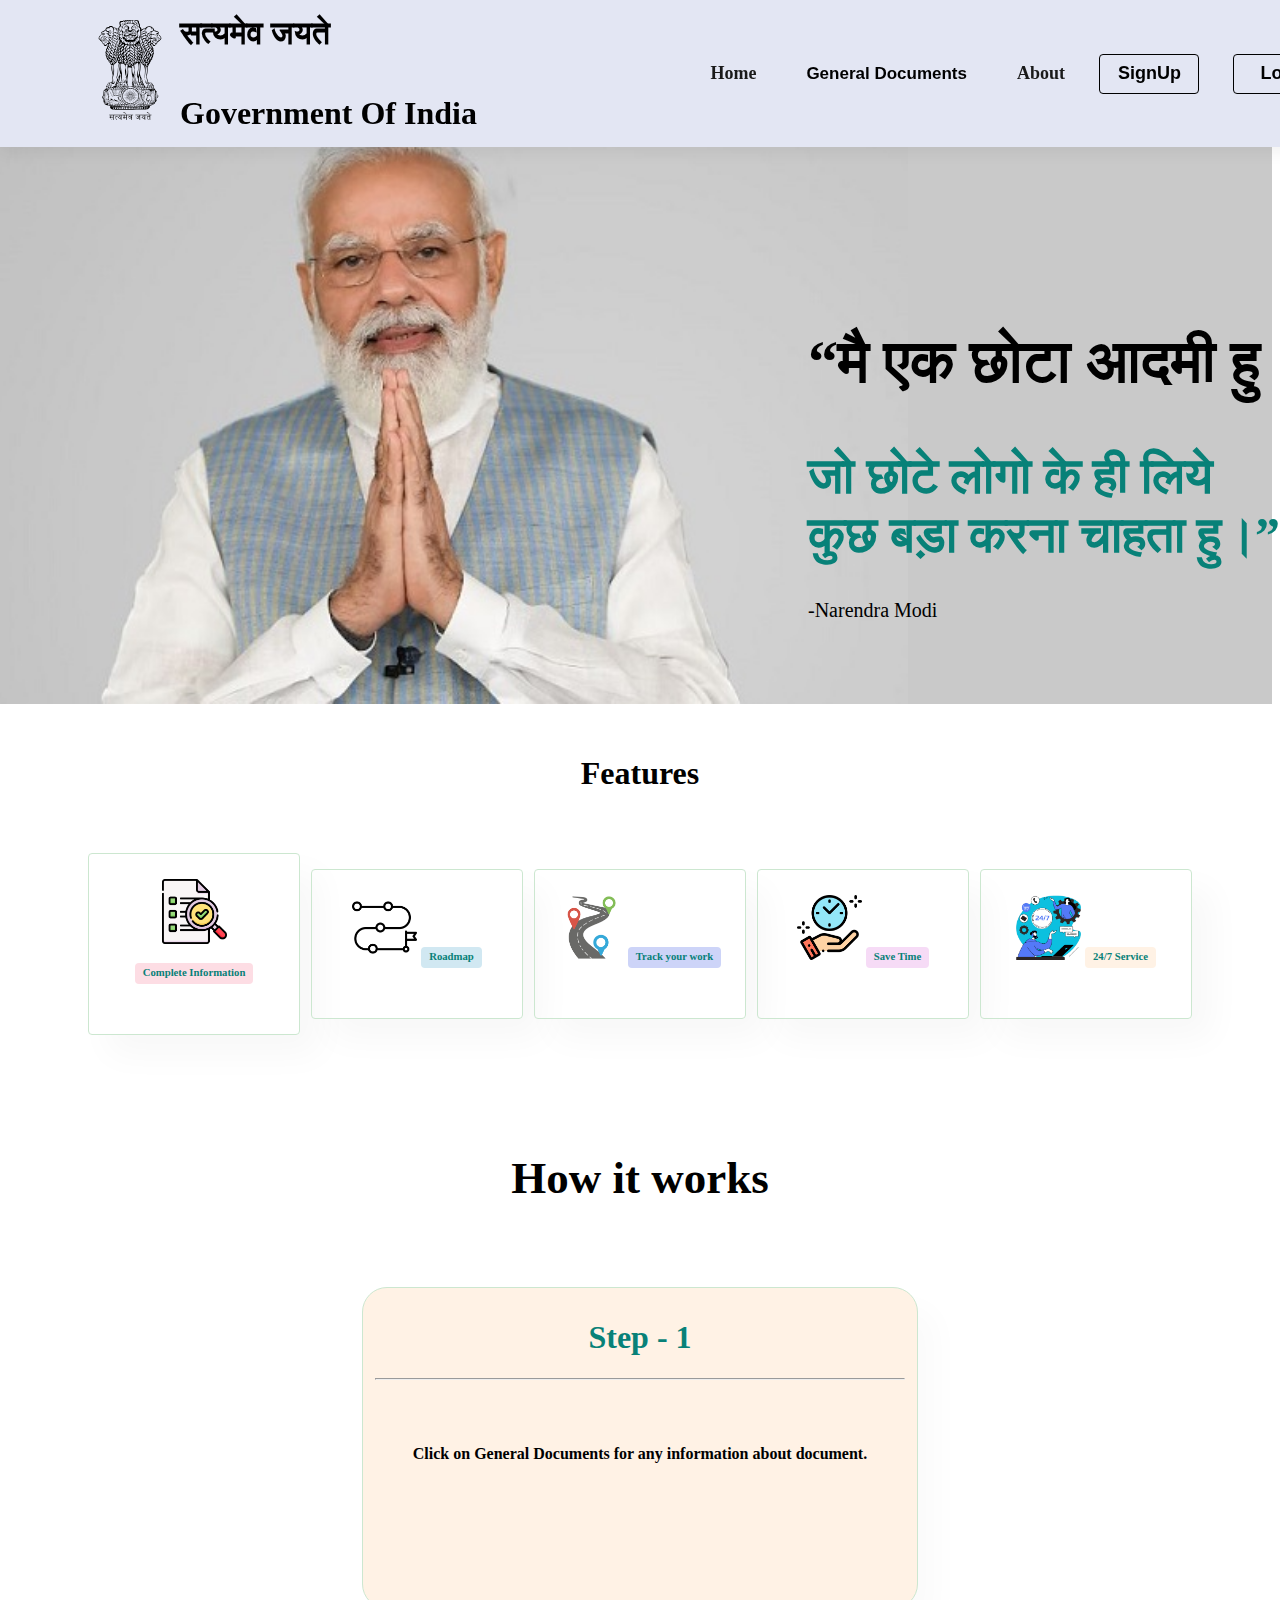
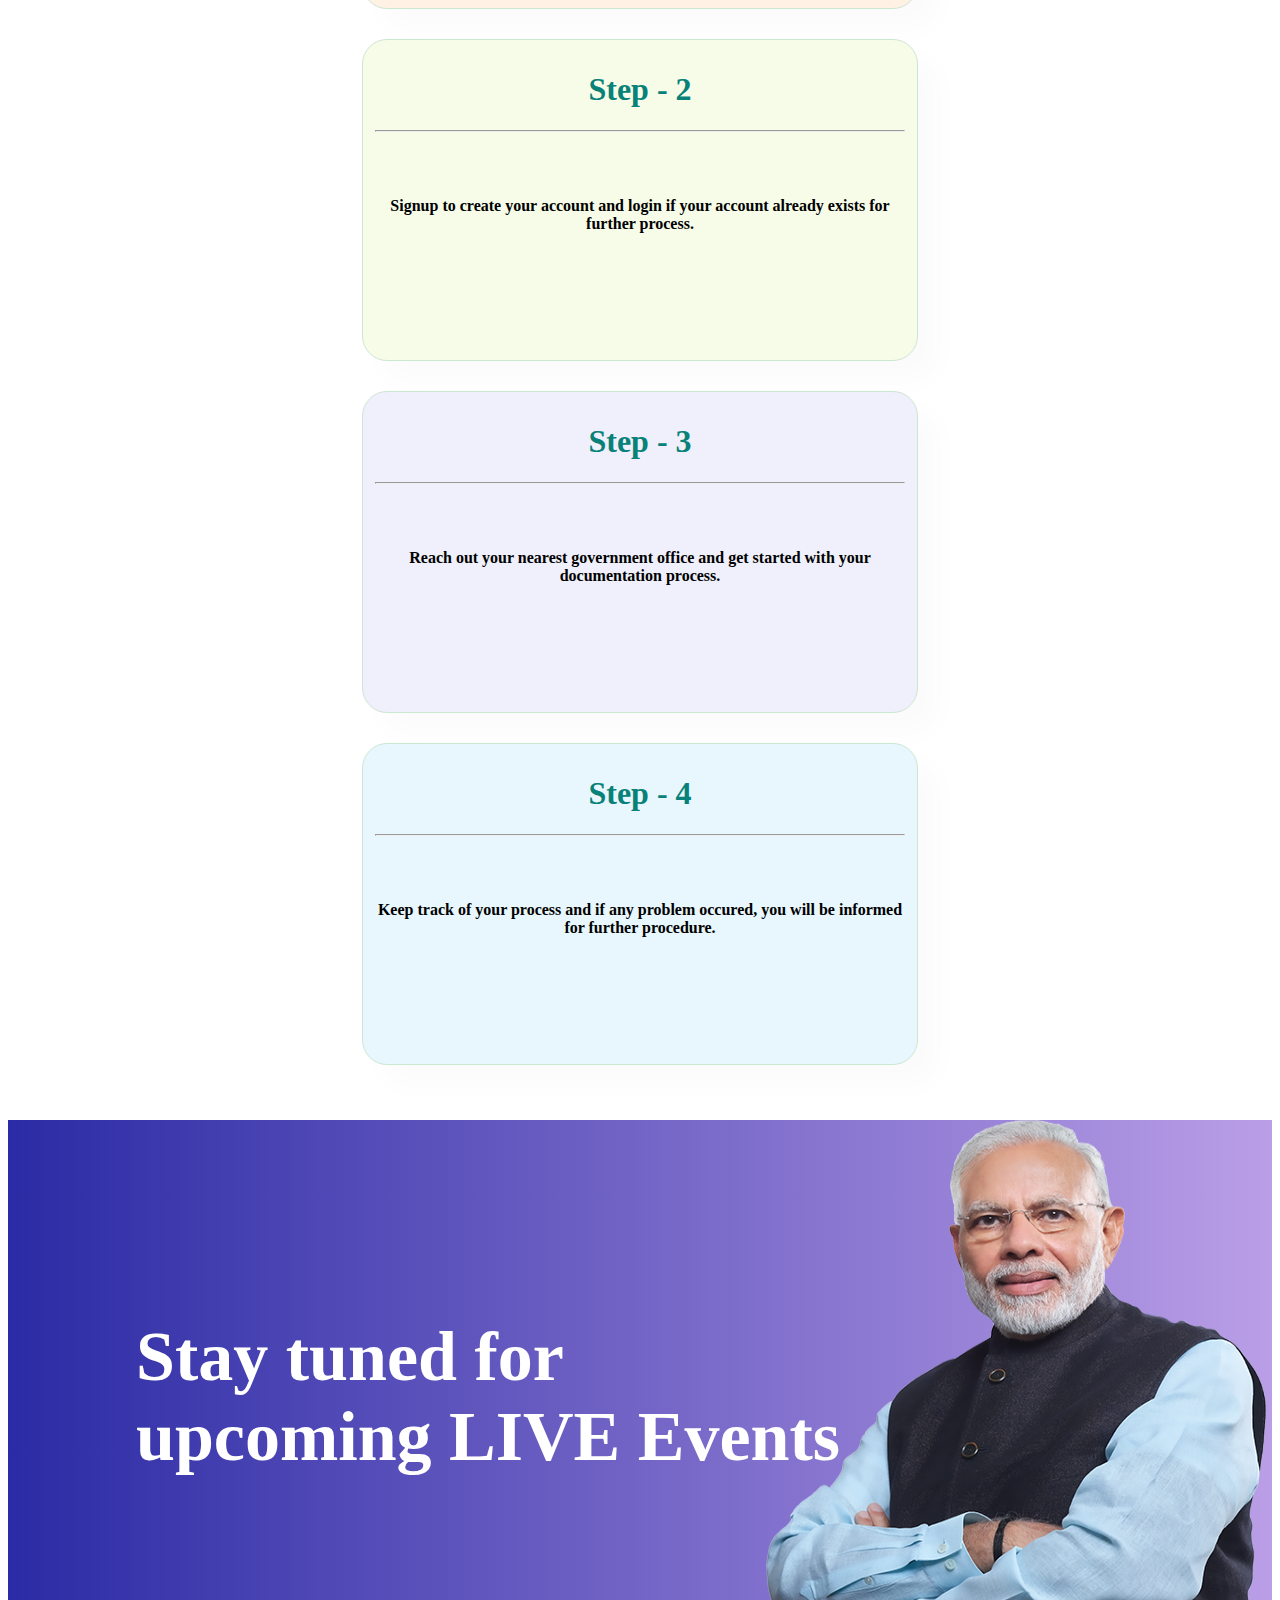
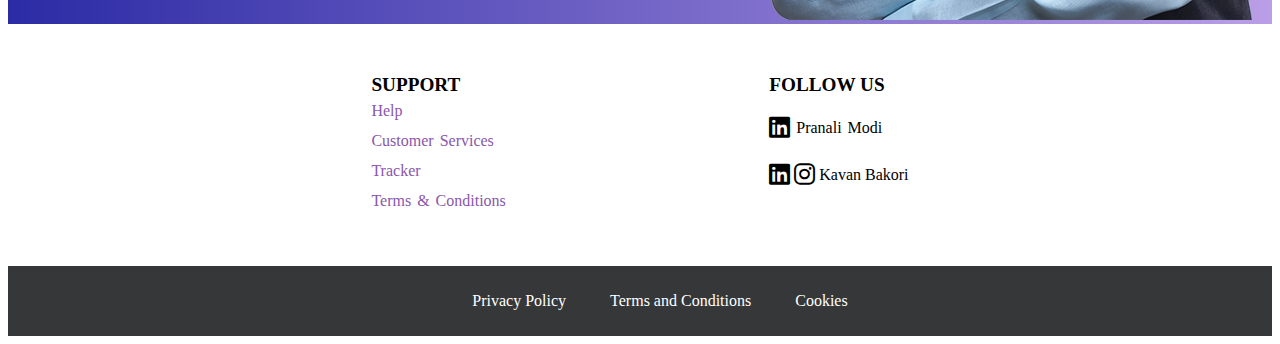
<file: index.html>
<!DOCTYPE html>
<html lang="en">
<head>
    <meta charset="UTF-8">
    <meta http-equiv="X-UA-Compatible" content="IE=edge">
    <meta name="viewport" content="width=\, initial-scale=1.0">
    <title>Project</title>
    <link rel="stylesheet" href="style.css">
<!-- bootstrap -->
    <link href="https://cdn.jsdelivr.net/npm/bootstrap@5.3.0-alpha1/dist/css/bootstrap.min.css" rel="stylesheet" integrity="sha384-GLhlTQ8iRABdZLl6O3oVMWSktQOp6b7In1Zl3/Jr59b6EGGoI1aFkw7cmDA6j6gD" crossorigin="anonymous">
    <!-- <script src="https://cdn.jsdelivr.net/npm/bootstrap@5.3.0-alpha1/dist/js/bootstrap.bundle.min.js" integrity="sha384-w76AqPfDkMBDXo30jS1Sgez6pr3x5MlQ1ZAGC+nuZB+EYdgRZgiwxhTBTkF7CXvN" crossorigin="anonymous"></script> -->
<!-- fontasowem -->
<link rel="stylesheet" href="https://cdnjs.cloudflare.com/ajax/libs/font-awesome/6.3.0/css/all.min.css">
</head>
<body>
  <section id="navbar_">
    <a href="#" class="heading"><img src="lions.svg" alt="" style="height: 100px;width:100px"></a>
    <div style="display: flex;flex-direction: column;margin-left:100px;position: absolute;">
      <h1 >सत्यमेव जयते</h1>
    <h1 >Government Of India</h1>
    </div>
    <div id="navbr">
        <ul id="nav">
            <li> <a href="index.html" class="hover" style="font-weight:bold ;">Home</a></li>
            <li><div class="dropdown">
              <button class="dropbtn" style="font-size: 17px;">General Documents</button>
              <div class="dropdown-content">
                <a href="aadhar.html">Aadhaar Card</a>
                <a href="pan.html">Pan Card</a>
                <a href="income.html">Income certificate</a>
              </div>
            </div></li>
            <!-- <a href="#" class="hover" id="men">General Documents</a> -->
            <!-- <li><a href="#" class="hover" id="women">Women</a></li>
            <li><a href="#" class="hover" id="kid">Kids</a></li> -->
            <li><a href="#how" class="hover" style="font-weight:bold ;">About</a></li>
            <!-- <li><a href="#"> <i class="fa-regular fa-heart fa-xl like"></i></a></li>
            <li><a href="#"><i class="fa-solid fa-cart-shopping fa-xl cart"></i></a></li> -->
            <li><a href="form.html"><button type="button" class="btn_log " id="signup" >SignUp</button></a></li>
            <li><a href="login.html"><button type="button" class="btn_sign " id="login">Log-In</button></a></li>
            <!-- <a href="#" id="close"><i class="fa-solid fa-xmark fa-xl"></i></a> -->
        </ul>        
    </div>
</section>
<!-- ***************************************************************************************************************************** -->
<section id="header" style="background-color: rgba(201,201,201,255)">
  <img src="modi.jpg" alt="" style="width: 1000px ;height:620px; float: left;margin-left: -100px;margin-top: 5px;">
  <div style="padding-top: 200px;margin-left: 800px;position: absolute;">
  <h2>“मै एक छोटा आदमी हु </h2>
  <h1><strong>जो छोटे लोगो के ही लिये कुछ बड़ा करना चाहता हु।”</strong> </h1>
  <p>-Narendra Modi</p>
  </div>
</section>

<!-- ***************************************************************************************************************************** -->
<h1 class="feature_heading"><strong>Features</strong></h1>
<section id="feature" class="section_padding">
  <div class="box">
    <img class="imgs_1" src="search.png" alt="">
    <h6>Complete Information</h6>
  </div>
  <div class="box">
    <img class="imgs_2" src="roadmap.png" alt="">
    <h6>Roadmap</h6>
  </div>
  <div class="box">
    <img class="imgs_3" src="road-map.png" alt="">
    <h6>Track your work</h6>
  </div>
  </div>
  <div class="box">
    <img class="imgs_5" src="save-time.png" alt="">
    <h6>Save Time</h6>
  </div>
  <div class="box">
    <img class="imgs_6" src="feature-6.png" alt="">
    <h6>24/7 Service</h6>
  </div>
</section>
<!-- ***************************************************************************************************************************** -->
<section id="Product1"  class="section_padding">
  <h2 class="Product1_heading"><strong id="how">How it works</strong></h2>
  
  <div class="pro-container">
      <div class="pro" style="background-color: #fff2e5;">
        <h1  style="color: #088178;">Step - 1</h1>
        <hr>
        <br><br>
        <h4 style="justify-content:center;">  Click on General Documents for any information about document.</h4>
        
      </div>

      <div class="pro" style=" background-color: #f7fce9;">
        <h1  style="color: #088178;">Step - 2</h1>
        <hr>
        <br><br>
        <h4 style="justify-content:right;"> Signup to create your account and login if your account already exists for further process.  </h4>
      </div>

      <div class="pro" style="background-color: #eff0fb;;">
        <h1  style="color: #088178;">Step - 3</h1>
        <hr>
        <br><br>
        <h4 style="justify-content:right;">Reach out your nearest government office and get started with your documentation process.  </h4>
      </div>

      <div class="pro" style="background-color: #e8f7fd;">
        <h1 style="color: #088178;">Step - 4</h1>
        <hr>
        <br><br>
        <h4 style="justify-content:right;">Keep track of your process and if any problem occured, you will be informed for further procedure. </h4>
      
      </div>

      
  </div>
</section>
<section style="width: 100%;background-image:linear-gradient(to right,rgb(43, 43, 165),rgb(186, 158, 231))">
  <h1 style="position: absolute;padding-top: 150px;padding-left: 10%;color: white;font-size: 70px;">Stay tuned for <br> upcoming LIVE Events</h1>
<img src="modiji1.png" alt="" style="width: 500px;height: 500px;margin-left: 60%;">
</section>



<section id="footer">
<div class="link_part">
    <div class="column">

        <div class="column1">
            <span id="columns">
                SUPPORT
            </span>
            <span class="links1">
                <a href="" id="Links_animation">Help</a>
                <a href="" id="Links_animation">Customer Services</a>
                <a href="" id="Links_animation">Tracker</a>
                <a href="" id="Links_animation">Terms & Conditions</a>
            </span>
        </div>

        

        <div class="column1">
            <span id="columns">
                FOLLOW US
            </span>
            <span class="links1">
              <a href="https://www.linkedin.com/in/pranali-modi-741357245/" style="text-decoration: none;color: black;"><i class="fa-brands fa-linkedin fa-xl linkedin"></i> Pranali Modi</a>            </span>
              <a href="https://www.linkedin.com/in/kavan-bakori-b7591b25b/" style="text-decoration: none;color: black;"><i class="fa-brands fa-linkedin fa-xl linkedin"></i> </a>
                <a href="https://www.instagram.com/_kavan_99/" style="text-decoration: none;color: black;"><i class="fa-brands fa-instagram instagram fa-xl"></i> Kavan Bakori</a>
        </div>
    </div>
</div>

<div class="copyright">
    <span class="copyrightText">
        <a href="" class="copyright1">Privacy Policy</a>
        <a href="" class="copyright1">Terms and Conditions</a>
        <a href="" class="copyright1">Cookies</a>
    </span>
</div>
</section>
</body>
</html>
</file>
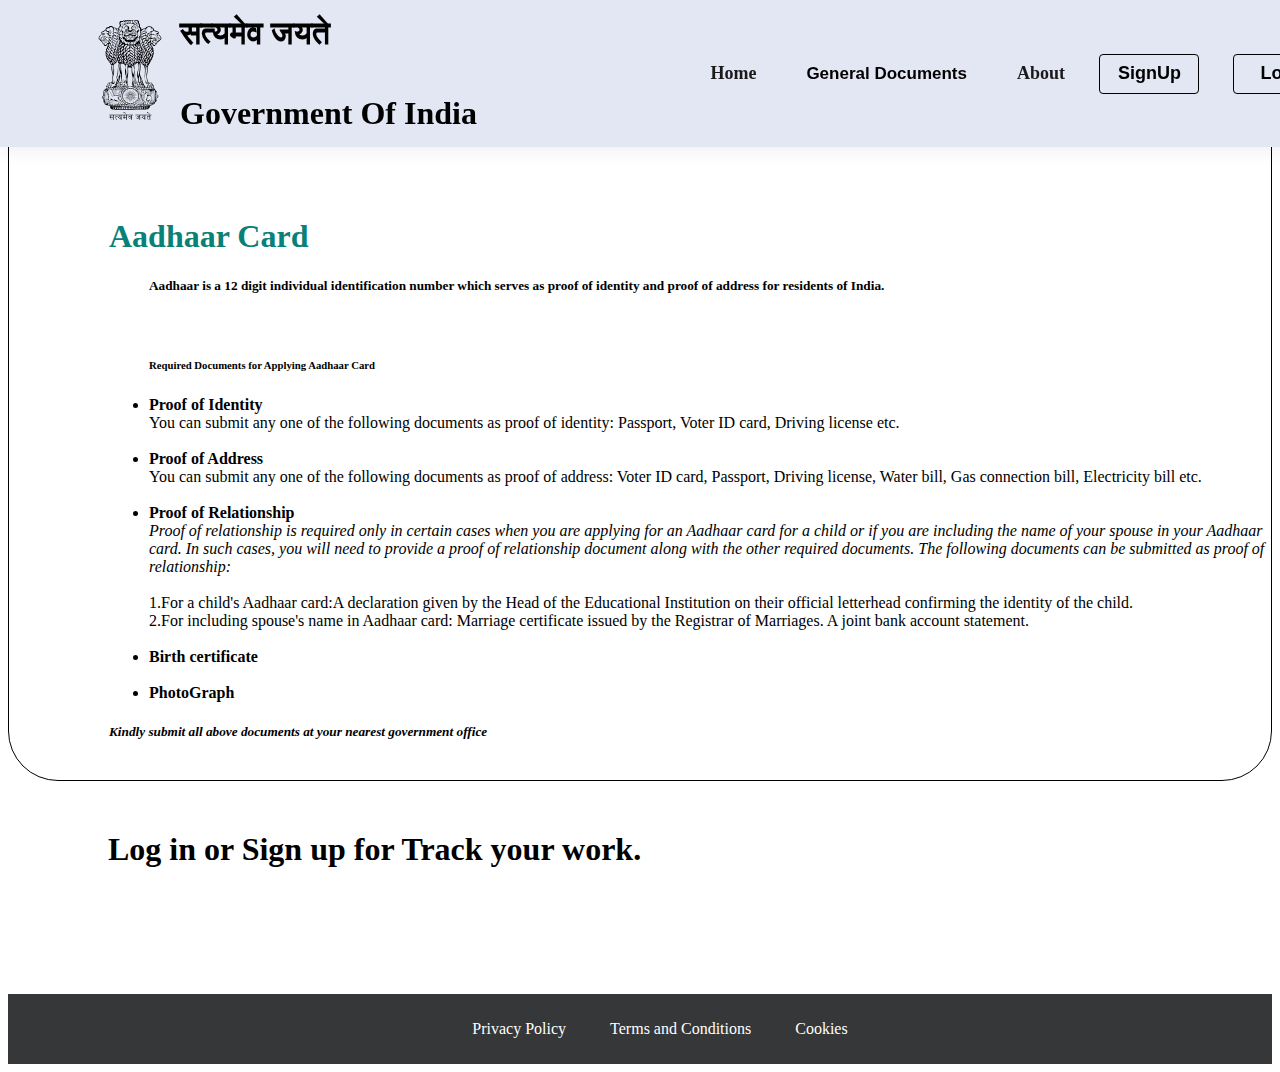
<file: aadhar.html>
<!DOCTYPE html>
<html lang="en">

<head>
  <meta charset="UTF-8">
  <meta http-equiv="X-UA-Compatible" content="IE=edge">
  <meta name="viewport" content="width=\, initial-scale=1.0">
  <title>Project</title>
  <link rel="stylesheet" href="style.css">
  <!-- bootstrap -->
  <link href="https://cdn.jsdelivr.net/npm/bootstrap@5.3.0-alpha1/dist/css/bootstrap.min.css" rel="stylesheet"
    integrity="sha384-GLhlTQ8iRABdZLl6O3oVMWSktQOp6b7In1Zl3/Jr59b6EGGoI1aFkw7cmDA6j6gD" crossorigin="anonymous">
  <script src="https://cdn.jsdelivr.net/npm/bootstrap@5.3.0-alpha1/dist/js/bootstrap.bundle.min.js"
    integrity="sha384-w76AqPfDkMBDXo30jS1Sgez6pr3x5MlQ1ZAGC+nuZB+EYdgRZgiwxhTBTkF7CXvN"
    crossorigin="anonymous"></script>
  <!-- fontasowem -->
  <!-- <link rel="stylesheet" href="https://cdnjs.cloudflare.com/ajax/libs/font-awesome/6.3.0/css/all.min.css"> -->

  <title>Aadhar Card</title>

  <style>
    .aadhar {

      border: 1px solid #000000;
    }

    /* .aadhar:hover {
      transition: 0.2s;
      box-shadow: 1px 1px 20px rgb(60, 60, 60);
      transform: rotateX(5deg);
    } */
  </style>
</head>

<body>
  <section id="navbar_">
    <a href="#" class="heading"><img src="lions.svg" alt="" style="height: 100px;width:100px"></a>
    <div style="display: flex;flex-direction: column;margin-left:100px;position: absolute;">
      <h1>सत्यमेव जयते</h1>
      <h1>Government Of India</h1>
    </div>
    <div id="navbr">
      <ul id="nav">
        <li> <a href="index.html" class="hover" style="font-weight:bold ;">Home</a></li>
        <li>
          <div class="dropdown">
            <button class="dropbtn" style="font-size: 17px;">General Documents</button>
            <div class="dropdown-content">
              <a href="aadhar.html">Aadhar Card</a>
              <a href="pan.html">Pan Card</a>
              <a href="income.html">Income certificate</a>
            </div>
          </div>
        </li>
        <li><a href="#" class="hover" style="font-weight:bold ;">About</a></li>
        <li><a href="form.html"><button type="button" class="btn_log " id="signup">SignUp</button></a></li>
        <li><a href="form.html"><button type="button" class="btn_sign " id="login">Log-In</button></a></li>
      </ul>
    </div>
  </section>

  <div class="">
    <div class="aadhar" style="border-radius: 50px;height: auto;">
      <div style="position: relative;margin-top: 170px;margin-left: 100px;"><br>
        <h1 style="color: #088178;">Aadhaar Card</h1>
        <ul>
          <h5>Aadhaar is a 12 digit individual identification number which serves as proof of identity and proof of
            address for residents of India.</h5>
          <br>
          <h6>Required Documents for Applying Aadhaar Card</h6>
          <li><b>Proof of Identity</b> </li>
          You can submit any one of the following documents as proof of identity:
          Passport,
          Voter ID card,
          Driving license etc.<br><br>
          <li><b>Proof of Address</b> </li>
          You can submit any one of the following documents as proof of address:
          Voter ID card,
          Passport,
          Driving license,
          Water bill,
          Gas connection bill,
          Electricity bill etc.<br><br>
          <li><b>Proof of Relationship</b> </li>
          <i>Proof of relationship is required only in certain cases when you are applying for an Aadhaar card for a child
          or if you are including the name of your spouse in your Aadhaar card. In such cases, you will need to provide
          a proof of relationship document along with the other required documents. The following documents can be
          submitted as proof of relationship:</i>  <br><br>

          1.For a child's Aadhaar card:A declaration given by the Head of the Educational Institution on their official letterhead confirming the identity of the child. <br>
          2.For including spouse's name in Aadhaar card:
Marriage certificate issued by the Registrar of Marriages.
A joint bank account statement.<br><br>
          <li><b>Birth certificate</b> </li><br>
          <li><b>PhotoGraph</b> </li>
        </ul>
        <h5><i>Kindly submit all above documents at your nearest government office </i> </h5>
        <br>
      </div>
    </div>
  </div>
  <div class="">
    <div class="" style="position: relative;margin-top: 10px;margin-left: 100px;">
      <br>
      <h1>Log in or Sign up for Track your work.</h1>
    </div>

    <div class="copyright" style="margin-top: 10%;">
      <span class="copyrightText">
        <a href="" class="copyright1">Privacy Policy</a>
        <a href="" class="copyright1">Terms and Conditions</a>
        <a href="" class="copyright1">Cookies</a>
      </span>
    </div>
  </div>

 

</body>

</html>
</file>
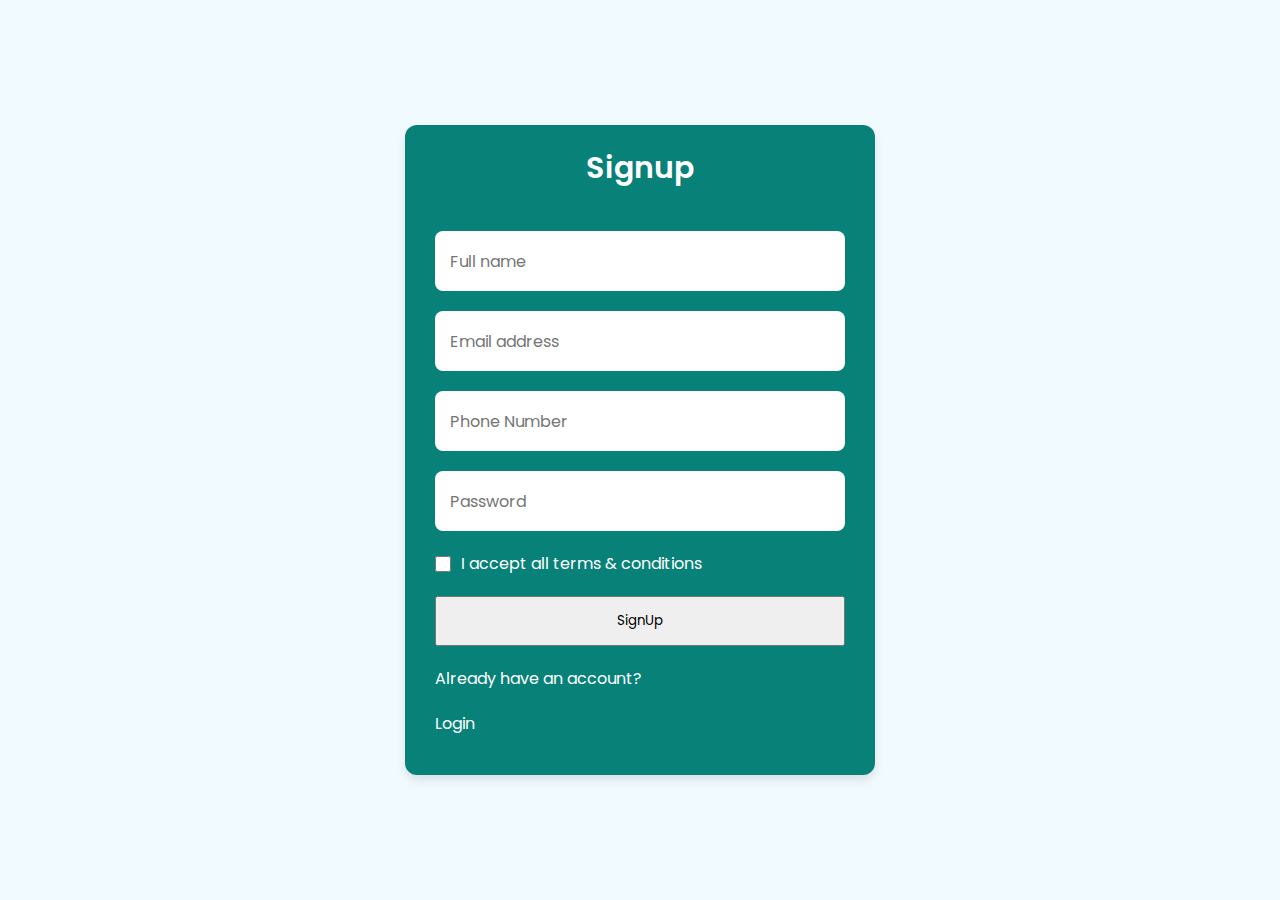
<file: form.html>
<!DOCTYPE html>

<html lang="en">
<head>
    <meta charset="UTF-8" />
    <meta http-equiv="X-UA-Compatible" content="IE=edge" />
    <meta name="viewport" content="width=device-width, initial-scale=1.0" />
    <!--<title>Login & Signup Form</title>-->
    <link rel="stylesheet" href="form.css" />

    <script>
      var u=get
    </script>
</head>
<body>
    <section class="wrapper">
    <div class="form signup">
        <header>Signup</header>
        <form action="#">
        <input type="text" placeholder="Full name" required />
        <input type="text" placeholder="Email address" required />
        <input type="number" placeholder="Phone Number" required />
        <input type="password" placeholder="Password" required />
        <div class="checkbox">
            <input type="checkbox" id="signupCheck" />
            <label for="signupCheck">I accept all terms & conditions</label>
        </div>
        <button onclick="check();" style="height:50px">SignUp</button>
        <span style="color:white">Already have an account?</span><a href="login.html" style="color: rgb(255, 255, 255);">Login</a>
        </form>
    </div>
    </section>
  </body>
</html>
</file>
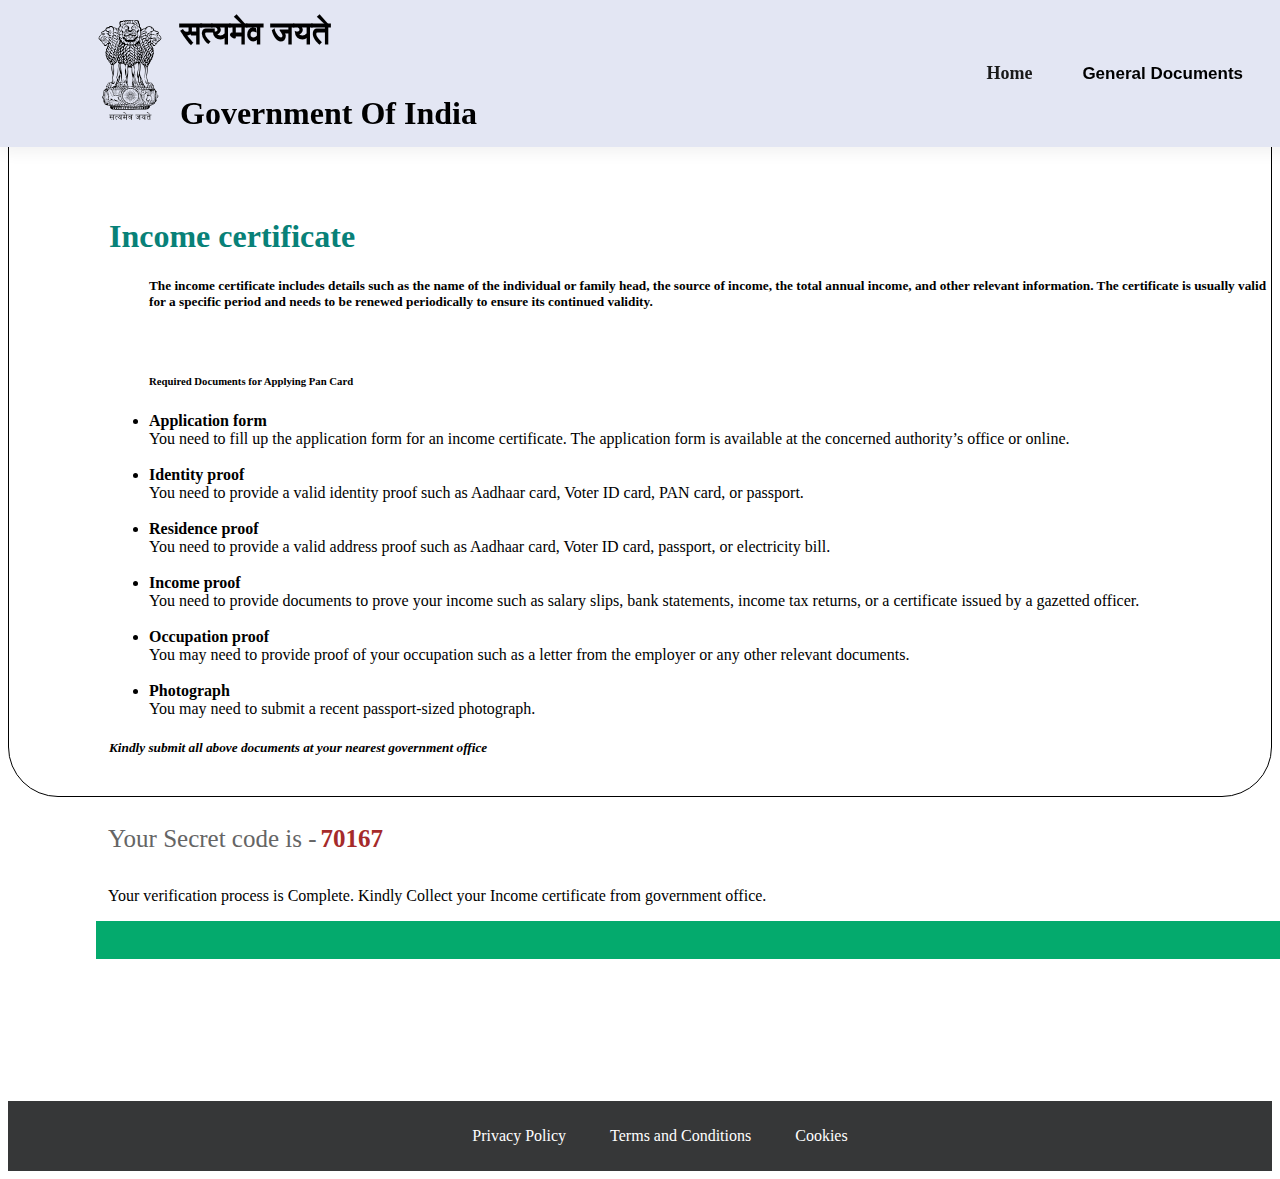
<file: income.html>
<!DOCTYPE html>
<html lang="en">

<head>
  <meta charset="UTF-8">
  <meta http-equiv="X-UA-Compatible" content="IE=edge">
  <meta name="viewport" content="width=\, initial-scale=1.0">
  <title>Project</title>
  <link rel="stylesheet" href="style.css">
  <!-- bootstrap -->
  <link href="https://cdn.jsdelivr.net/npm/bootstrap@5.3.0-alpha1/dist/css/bootstrap.min.css" rel="stylesheet"
    integrity="sha384-GLhlTQ8iRABdZLl6O3oVMWSktQOp6b7In1Zl3/Jr59b6EGGoI1aFkw7cmDA6j6gD" crossorigin="anonymous">
  <script src="https://cdn.jsdelivr.net/npm/bootstrap@5.3.0-alpha1/dist/js/bootstrap.bundle.min.js"
    integrity="sha384-w76AqPfDkMBDXo30jS1Sgez6pr3x5MlQ1ZAGC+nuZB+EYdgRZgiwxhTBTkF7CXvN"
    crossorigin="anonymous"></script>
  <!-- fontasowem -->
  <link rel="stylesheet" href="https://cdnjs.cloudflare.com/ajax/libs/font-awesome/6.3.0/css/all.min.css">

  <title>Aadhar Card</title>

  <style>
    .aadhar {

      border: 1px solid #000000;
    }

  
  </style>
</head>

<body>
  <section id="navbar_">
    <a href="#" class="heading"><img src="lions.svg" alt="" style="height: 100px;width:100px"></a>
    <div style="display: flex;flex-direction: column;margin-left:100px;position: absolute;">
      <h1>सत्यमेव जयते</h1>
      <h1>Government Of India</h1>
    </div>
    <div id="navbr">
      <ul id="nav">
        <li> <a href="index.html" class="hover" style="font-weight:bold ;">Home</a></li>
        <li>
          <div class="dropdown">
            <button class="dropbtn" style="font-size: 17px;">General Documents</button>
            <div class="dropdown-content">
              <a href="men.html">Aadhar Card</a>
              <a href="pan.html">Pan Card</a>
              <a href="income.html">Income certificate</a>
            </div>
          </div>
        </li>
        <li><a href=""><img src="user (1).png" alt="" style="height: 50px;width: 50px;border-radius: 100%;"></a></li>

      </ul>
    </div>
  </section>

  <div class="">
    <div class="aadhar" style="border-radius: 50px;height: auto;">
      <div style="position: relative;margin-top: 170px;margin-left: 100px;"><br>
        <h1 style="color: #088178;">Income certificate</h1>
        <ul>
          <h5>The income certificate includes details such as the name of the individual or family head, the source of
            income, the total annual income, and other relevant information. The certificate is usually valid for a
            specific period and needs to be renewed periodically to ensure its continued validity.</h5>
          <br>
          <h6>Required Documents for Applying Pan Card</h6>
          <li><b> Application form</b></li> You need to fill up the application form for an income certificate. The
          application form is available at the concerned authority’s office or online.<br><br>
          <li><b>Identity proof</b></li>You need to provide a valid identity proof such as Aadhaar card, Voter ID card,
          PAN card, or passport.<br><br>
          <li><b>Residence proof</b></li>You need to provide a valid address proof such as Aadhaar card, Voter ID card,
          passport, or electricity bill.<br><br>
          <li><b>Income proof</b></li>You need to provide documents to prove your income such as salary slips, bank
          statements, income tax returns, or a certificate issued by a gazetted officer.<br><br>
          <li><b>Occupation proof</b></li>You may need to provide proof of your occupation such as a letter from the
          employer or any other relevant documents.<br><br>
          <li><b>Photograph</b></li>You may need to submit a recent passport-sized photograph.

        </ul>
        <h5><i>Kindly submit all above documents at your nearest government office </i> </h5>
        <br>
      </div>
    </div>
  </div>
  <div class="">
    <div class="" style="position: relative;margin-top: 10px;margin-left: 100px;">
      <br>
      <span style="color: rgb(101, 101, 101);font-size: 25px;">Your Secret code is -</span> <span
        style="color:brown;font-size: 25px;font-weight: bold;"> 70167</span>
      <br><br>
      <p>Your verification process is Complete. Kindly Collect your Income certificate from government office.</p>
      <div class="container" style="width: 100%;float: left;
background-color: #d7d7d7;">
        <div class="skills html" style="width: 105%; background-color: #04AA6D;text-align: right;
  padding-top: 10px;
  padding-bottom: 10px;
  margin-left: -12px;
  color: rgb(0, 0, 0);">100%</div>
      </div>
      <br><br><br>
     
    </div>

    <div class="copyright" style="margin-top: 10%;">
      <span class="copyrightText">
        <a href="" class="copyright1">Privacy Policy</a>
        <a href="" class="copyright1">Terms and Conditions</a>
        <a href="" class="copyright1">Cookies</a>
      </span>
    </div>
  </div>


</body>

</html>
</file>
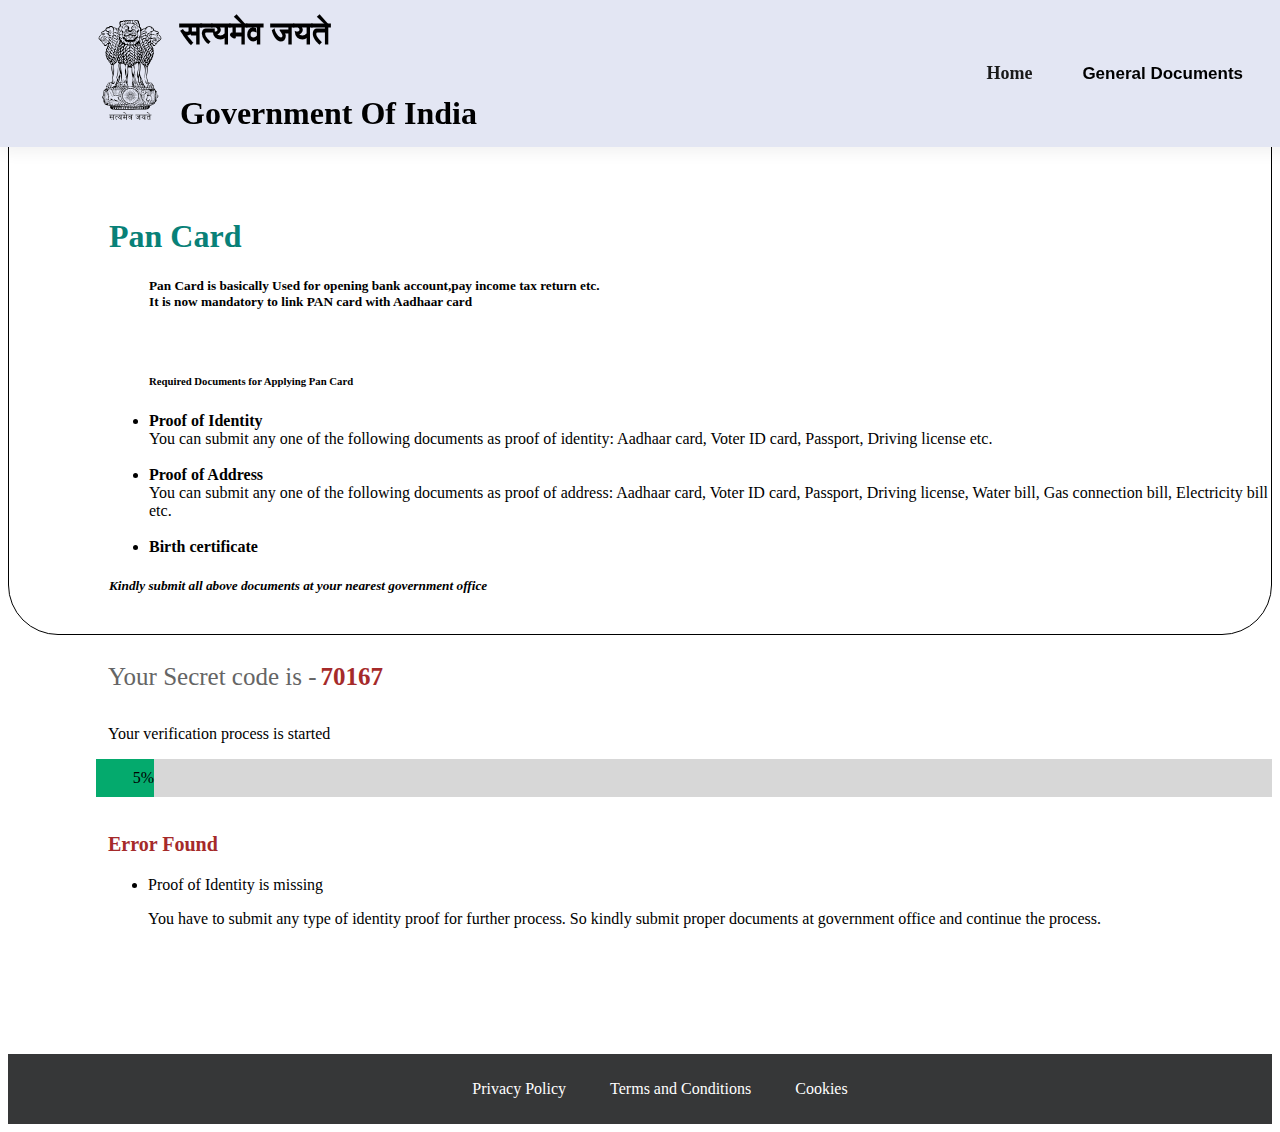
<file: pan.html>
<!DOCTYPE html>
<html lang="en">
<head>
  <meta charset="UTF-8">
  <meta http-equiv="X-UA-Compatible" content="IE=edge">
  <meta name="viewport" content="width=\, initial-scale=1.0">
  <title>Project</title>
  <link rel="stylesheet" href="style.css">
<!-- bootstrap -->
  <link href="https://cdn.jsdelivr.net/npm/bootstrap@5.3.0-alpha1/dist/css/bootstrap.min.css" rel="stylesheet" integrity="sha384-GLhlTQ8iRABdZLl6O3oVMWSktQOp6b7In1Zl3/Jr59b6EGGoI1aFkw7cmDA6j6gD" crossorigin="anonymous">
  <script src="https://cdn.jsdelivr.net/npm/bootstrap@5.3.0-alpha1/dist/js/bootstrap.bundle.min.js" integrity="sha384-w76AqPfDkMBDXo30jS1Sgez6pr3x5MlQ1ZAGC+nuZB+EYdgRZgiwxhTBTkF7CXvN" crossorigin="anonymous"></script>
<!-- fontasowem -->
<link rel="stylesheet" href="https://cdnjs.cloudflare.com/ajax/libs/font-awesome/6.3.0/css/all.min.css">

    <title>Aadhar Card</title>

    <style>
      .aadhar{
       
    border: 1px solid #000000;
      }
    </style>
</head>
<body>
    <section id="navbar_" >
        <a href="#" class="heading"><img src="lions.svg" alt="" style="height: 100px;width:100px"></a>
        <div style="display: flex;flex-direction: column;margin-left:100px;position: absolute;">
          <h1 >सत्यमेव जयते</h1>
        <h1 >Government Of India</h1>
        </div>
        <div id="navbr">
            <ul id="nav">
                <li> <a href="index.html" class="hover" style="font-weight:bold ;">Home</a></li>
                <li><div class="dropdown">
                  <button class="dropbtn" style="font-size: 17px;">General Documents</button>
                  <div class="dropdown-content">
                    <a href="aadhar.html">Aadhar Card</a>
                    <a href="pan.html">Pan Card</a>
                    <a href="income.html">Income certificate</a>
                  </div>
                </div></li>
                <li><a href=""><img src="user (1).png" alt="" style="height: 50px;width: 50px;border-radius: 100%;"></a></li>
             </ul>        
        </div>
    </section>

    <div class="">
        <div class="aadhar" style="border-radius: 50px;height: auto;">
           <div style="position: relative;margin-top: 170px;margin-left: 100px;"><br><h1 style="color: #088178;">Pan Card</h1>
            <ul >
                <h5>Pan Card is basically Used for opening bank account,pay income tax return etc. <br> It is now mandatory to link PAN card with Aadhaar card </h5>
                <br>
                <h6>Required Documents for Applying Pan Card</h6>
                <li><b>Proof of Identity</b> </li>
                You can submit any one of the following documents as proof of identity:
Aadhaar card,
Voter ID card,
Passport,
Driving license etc.<br><br>
                <li><b>Proof of Address</b> </li>
                You can submit any one of the following documents as proof of address:
Aadhaar card,
Voter ID card,
Passport,
Driving license,
Water bill,
Gas connection bill,
Electricity bill etc.<br><br>
                <li><b>Birth certificate</b> </li>

            </ul>
            <h5><i>Kindly submit all above documents at your nearest government office </i> </h5>
            <br>
          </div> 
        </div>
        </div>
    <div class="">
        <div class="" style="position: relative;margin-top: 10px;margin-left: 100px;">
          <br>
            <span  style="color: rgb(101, 101, 101);font-size: 25px;">Your Secret code is -</span> <span style="color:brown;font-size: 25px;font-weight: bold;"> 70167</span>
           <br><br> <p>Your verification process is started</p>
<div class="container" style="width: 100%;float: left;
background-color: #d7d7d7;">
  <div class="skills html" style="width: 5%; background-color: #04AA6D;text-align: right;
  padding-top: 10px;
  padding-bottom: 10px;
  margin-left: -12px;
  color: rgb(0, 0, 0);">5%</div>
</div>
<br><br><br>
<h3 style="color:brown;font-size: 20px;font-weight: bold;"> Error Found</h3>
<ul>
  <li>Proof of Identity is missing </li>
  <p>You have to submit any type of identity proof for further process. So kindly submit proper documents at government office and continue the process.</p>
</ul>
        </div>
          
          <div class="copyright" style="margin-top: 10%;">
              <span class="copyrightText">
                  <a href="" class="copyright1">Privacy Policy</a>
                  <a href="" class="copyright1">Terms and Conditions</a>
                  <a href="" class="copyright1">Cookies</a>
              </span>
          </div>
        </div>
       
       
</body>
</html>
</file>
<file: style.css>
#navbar_{
    display: flex;
    justify-content: space-between;
    align-items: center;
    padding: 20px 80px;
    background-color: #E3E6F3;
    box-shadow: 0px 5px 15px rgba(0, 0, 0, 0.06);
    z-index: 999;
    width: 100%;
    position: fixed;
    top: 0;
    left: 0;
    transition: 0.5s ease-in-out;
}
.heading-para{
    margin-top: -100px;

}

.heading{
    justify-content: center;
    text-decoration: none;
    font-size: 30px;
    font-weight: 600;
    color: #1a1a1a;
}
.heading img{
    height: 65px;
}
#nav{
    display: flex;
    justify-content: center;
    align-items: center;
}
#nav li{
    list-style: none;
    padding:0px 17px ;
}
#nav li .hover::before {
    content: "";
    position: absolute;
    display: block;
    width: 100%;
    height: 2px;
    bottom: 0;
    left: 0;
    background-color: #088178;
    transform: scaleX(0);
    transition: transform 0.3s ease;
}
#nav li .hover:hover::before {
    transform: scaleX(1);
}
#nav li a{
    position: relative;
    text-decoration: none;
    font-size: 18px;
    font-weight: 600;
    color: #1a1a1a;
    transition: 0.3s ease;
}
#nav li a:hover{
    color: #088178;
}
.like:hover{
    transition: 0.3s ease;
    color: #E90064;
}
.btn_log{
    font-size: 18px;
    font-weight: 600;
    padding: 5px 18px;
    background-color: transparent;
    cursor: pointer;
    border-radius: 4px;
    width: 100px;
    height: 40px;
    border: 1px solid #000;
    outline: none;
    transition: 0.2s;
}

.btn_log1{
    font-size: 18px;
    margin-left: 25%;
    font-weight: 600;
    padding: 5px 18px;
    background-color: transparent;
    cursor: pointer;
    border-radius: 4px;
    width: 50%;
    height: 40px;
    border: 1px solid #000;
    outline: none;
    transition: 0.2s;
}
.btn_log1:hover{
    transition: 0.2s;
    border: 1px solid #088178;
    background-color:   #088178 ;
}

.btn_log:hover{
    transition: 0.2s;
    border: 1px solid #088178;
    background-color:   #088178 ;
}
.btn_sign{
    font-size: 18px;
    font-weight: 600;
    padding: 5px 18px;
    background-color: transparent;
    cursor: pointer;
    border-radius: 4px;
    width: 110px;
    height: 40px;
    border: 1px solid black;
    outline: none;
    transition: 0.2s;
}
.btn_sign:hover{
    transition: 0.2s;
    border: 1px solid #088178;
    background-color:   #088178 ;
}
.btn_sign1{
    font-size: 18px;
    margin-left: 25%;
    font-weight: 600;
    padding: 5px 18px;
    background-color: transparent;
    cursor: pointer;
    border-radius: 4px;
    width: 50%;
    height: 40px;
    border: 1px solid black;
    outline: none;
    transition: 0.2s;
}
.btn_sign1:hover{
    transition: 0.2s;
    border: 1px solid #088178;
    background-color:   #088178 ;
}
#mobile{
    display: none;
    align-items: center;
}
#close{
    display: none;
    color: #1a1a1a;
}
/* header */
#header{
    margin-top: 78.5px;
    /* display: flex; */
    /* flex-direction: column; */
    /* align-items:end; */
    /* justify-content: center; */
    /* padding: 0 80px; */
    justify-items: auto;
    background-position:center;
    /* background-color: #E3E6F3; */
    /* background-image: url("modi.png"); */
    /* background-repeat: no-repeat; */
    height:625px;
    width: 100%;
}
#header h4{
    padding-bottom: 8px;
    font-size: 30px;
}
#header h1{
    font-size: 50px;
    color: #088178;
}
#header h2{
    font-size: 60px;
}
#header p{
    font-size: 20px;
    padding-bottom: 8px;
}
.btn_header{
    cursor: pointer;
    font-size: 23px;
    transition: 0.3s;
    display: flex;
    align-items: center;
    justify-content: center;
    width: 200px;
    height: 50px;
    border: 2px solid black;
    box-shadow: 5px 5px gray 
}
.btn_header:hover{
    background-color: #088178;
    transition: 0.3s;
    box-shadow: 5px 5px #20262E;
}
/* section padding */
.section_padding{
    padding: 40px 80px;
}
/* section margin */
.section_margin{
    margin: 40px 0;
}
/* feature */
.feature_heading{
    padding-top: 30px;
    text-align: center;
}
#feature{
    display: flex;
    justify-content: space-between;
    align-items: center;
    flex-wrap: wrap;
}
#feature .box{
    width: 180px;
    text-align: center;
    padding: 25px 15px;
    box-shadow: 20px 20px 34px rgba(0, 0, 0, 0.03);
    border: 1px solid #cce7d0;
    border-radius: 4px;
    
    transition: 0.2s;
}
#feature .box:hover{
    transition: 0.2s;
    box-shadow: 10px 10px 54px rgba(70, 62, 221, 0.1);
}
#feature .box h6{
    margin-top: 15px;
    display: inline-block;
    justify-content: center;
    padding: 4px 8px 6px 8px;
    line-height: 1;
    border-radius: 4px;
    color: #088178;
    background-color: #fddde4;
}
#feature .box:nth-child(2) h6{
    background-color: #d1e8f2;
}
#feature .box:nth-child(3) h6{
    background-color: #cdd4f8;
}
#feature .box:nth-child(4) h6{
    background-color: #f6dbf6;
}
#feature .box:nth-child(5) h6{
    background-color: #fff2e5;
}
#feature .box:nth-child(6) h6{
    background-color: #cdebbc;
}

.imgs_1{
    height: 65px;
}
.imgs_2{
    height: 65px;
}
.imgs_3{
    height: 65px;
}
.imgs_4{
    height: 65px;
}
.imgs_4{
    height: 65px;
}
.imgs_5{
    height: 65px;
}
.imgs_6{
    height: 65px;
}

/* product1 */
#Product1 {
    text-align: center;
} 
.Product1_heading{
    font-weight: 500;
    font-size: 45px;
}
#Product1 .pro-container{
    display: flex;
    justify-content:center;
    column-gap: 40px;
    padding-top: 30px;
    flex-wrap: wrap;
}
#Product1 .pro{
    position: relative;
    width: 530px;
    height: 300px;
    min-width: 250px;
    padding: 10px 12px;
    border: 1px solid #cce7d0;
    border-radius: 25px;
    cursor: pointer;
    box-shadow: 20px 20px 30px rgba(0, 0, 0, 0.02);
    margin: 15px 0px;
    transition: 0.2s ease;
}
#product1 .pro:hover{
    box-shadow: 20px 20px 50px rgba(0, 0, 0, 0.06);
}
#Product1 .pro img{
    width: 100%;
    border-radius: 20px;
}
#Product1 .pro .des{
    text-align: start;
    padding: 10px 0;
}
#Product1 .pro .des span{
    color: #606063;
    font-size: 14px;
}
#Product1 .pro .des h5{
    color: #1a1a1a;
    padding-top: 7px;
    font-size: 25px;
}
#Product1 .pro .des .fas{
    color: rgb(243, 181, 25);
    font-size: 16px;
}
#Product1 .pro .des .fa-solid{
    padding-left: 3px;
    color:#088178;
    font-size: 18px;
}
.pro-cart{
    padding-top: 13px;
    width: 40px;
    height: 40px;
    line-height: 40px;
    border-radius: 50px;
    font-weight: 500;
    background-color:#e8f6ea ;
    color: #088178;
    position: absolute;
    bottom: 20px;
    right: 10px;
}
#Product1 .pro .des h4{
    color: #088178;
    padding-top: 7px;
    font-size: 22px;
    font-weight: 700;
}

/* discount */
/* #discount{
    display: flex;
    flex-direction: column;
    justify-content: center;
    text-align: center;
    align-items: center;
    background-image: url("modiji.png");
    width: 100%;
    height: 100vh;
    background-size: cover;
    background-position: center;
} */
#discount h4{
    color: #fff;
    font-size: 26px;
}
#discount h2{
    color: #fff;
    font-size: 50px;
    padding: 10px 0;
}
#discount h2 span{
    color: #ef3636;

}

/* fotter_banner_1 */
#fotter_banner_1{
    display: flex;
    justify-content: space-between;
    flex-wrap: wrap;
}
 .banner-box{
    display: flex;
    flex-direction: column;
    justify-content: center;
    align-items: center;
    text-align: center;
    height: 50vh;
    background-image: url("banner-1.png");
    background-size: cover;
    background-position: center;
    min-width: 730px;
}
.banner-box1 h4{
    color: black;
    font-size: 20px;
    font-weight: 600;
    padding-bottom: 10px;
}
.banner-box1 h2{
    color: black;
    font-size: 40px;
    font-weight: 800;
    padding-bottom: 15px;
}
.banner-box2 h4{
    color:white;
    font-size: 20px;
    font-weight: 600;
    padding-bottom: 10px;
}
.banner-box2 h2{
    color: white;
    font-size: 40px;
    font-weight: 800;
    padding-bottom: 15px;
}
.banner-box2 span{
    color: white;
    font-weight: 800;
}
.btn_banner{
    margin-top: 15px;
    font-size: 18px;
    font-weight: 600;
    padding: 5px 18px;
    background-color: transparent;
    cursor: pointer;
    border-radius: 4px;
    width: 150px;
    height: 40px;
    border: 1px solid #fff;
    outline: none;
    transition: 0.2s;
}
.btn_banner1{
    color: #000;
}
.btn_banner2{
    color: #fff;
}
.banner-box:hover button{
    background: white;
    border: 1px solid white;
    color: #000;
    transition: 0.2s;
}
.banner-box2{
    background-image: url("banner-2.png");
}

/* fotter_banner_2 */
#fotter_banner_2{
    display: flex;
    justify-content: space-between;
    flex-wrap: wrap;
    padding: 0 80px;
}
.banner-box_2{
    display: flex;
    flex-direction: column;
    height: 30vh;
    background-size: cover;
    background-position: center;
    min-width: 30%;
    margin-bottom: 20px;
}
.banner-box-21{
    justify-content: center;
    align-items: start;
    text-align: start;
    padding: 0 20px;
    background-image: url("winter-banner.png");
}
.banner-box-22{
    justify-content: center;
    align-items: center;
    text-align: center;
    background-image: url("footwear-banner.png");
}
.banner-box-23{
    justify-content: center;
    align-items: end;
    text-align: end;
    padding: 0px 20px;
    background-image: url("t-shirt-banner.png");
}
.banner-box-21 h2{
    font-size: 30px;
}
.banner-box-21 h3{
    font-size: 20px;
    font-weight: 600;
    color: #1A0000;
}
.banner-box-22 h2{
    color: white;
    font-weight: 600;
    font-size: 30px;
}
.banner-box-22 h3{
    color: white;
    font-size: 20px;
}
.banner-box-23 h2{
    font-size: 30px;
}
.banner-box-23 h3{
    font-size: 20px;
}

/* signup_banner */
#signup_banner{
    margin-top: 70px;
    display: flex;
    flex-wrap: wrap;
    align-items: center;
    justify-content: space-between;
    background-repeat: no-repeat;
    background-position: 20% 30%;
    background-color: #041e42;
}
#signup_banner h4{
    font-size: 30px;
    font-weight: 600;
    color: #fff;
}
#signup_banner p{
    font-size: 20px;
    font-weight: 500;
    color: #fff;
}
#signup_banner p span{
    color: #ffbd27;
}
#signup_banner input{
    height: 3.125rem;
    padding: 0 0.25em;
    font-size: 20px;
    width: 100%;
    border: 1px solid transparent;
    border-radius: 3px;
    outline: none;
}
#signup_banner button{
    background-color: #088178;
    color: #fff;
    width: 120px;
    border-radius: 4px;
    height: 3.125rem;
    outline: none;
    border: none;
    font-size: 18px;
    font-weight: 500;
    border-top-left-radius: 0;
    border-bottom-left-radius: 0;
}
#signup_banner .form{
    display: flex;
    width: 30%;
}

/* footer */
.container
{
    /* height: 100px;
    width: 100%; */
    
     /* position: absolute;  */
}
.text
{
    font-size: x-large;
    font-weight: bolder;
    padding: 36px;
}
.wrapper
{
    display: flex;
    justify-content: center;
} */
/* .btn1 */
/* {
    height: 50px;
    width: 100px;
    border-radius: 5px;
    background-color: transparent; */
    /* padding-top: 20px; */
    /* margin-top: 20px;
    color: black;
}
.btn1:hover{
    background-color: white;
    transition: 0.5s;
} */
.yellow_part
{
    background-color: #ede734;
    height: 120px;
    width: 100vw;
}
.text
{
    font-weight: bolder;
    font-size: 1.4rem;
    padding: 43px;
}

.btn1
{
    margin-left: 54px;
    margin-top: 34px;
    height: 50px;
    font-weight: bold;
}
.column
{
    display: flex;
    justify-content: space-evenly;
    margin: 0px 100px;
}
.links1
{
    display: flex;
    flex-direction: column;
    word-spacing: 2px;
    line-height: 30px;
}
#Links_animation{
    text-decoration: none;
    color: rgba(0, 0, 0, 0.8);

        box-shadow: inset 0 0 0 0 white;
        color: #8957ac;
        margin: 0 -.25rem;
        padding: 0 .25rem;
        transition: color 0.5s ease-in-out, box-shadow 0.3s ease-in-out;
}
#Links_animation:hover{
    box-shadow: inset 200px 0 0 0 #8957ac;
    color: white;
}
#columns
{
    font-size: larger;
    font-weight: bolder;
}
.link_part
{
    margin-top: 50px;
}
.youtube{
    margin-top: 18px;
}
.youtube:hover
{
    color: red;
}
.instagram:hover{
    color: rgb(234, 79, 104);
}
.instagram
{
    margin-top: 30px;
}

.twitter
{
    margin-top: 30px;
}

.twitter:hover{
    color: blue;
}

.linkedin
{
    margin-top: 30px;
}

.linkedin:hover
{
    color: blue;
}

.copyright
{
    justify-content: center;
    align-items: center;
    text-align: center;
    display: flex;
    height: 70px;
    background-color: #363738;
    margin-top: 50px;
    
}

.copyrightText
{
    color: white;
}

.copyright1
{
    text-decoration: none;
    color: white;
    margin-left: 40px;
}

.dropbtn {
    background-color: transparent;
    color: rgb(0, 0, 0);
    padding: 16px;
    font-size: 16px;
    border:transparent;
    font-weight: bold;
    
  }
  
  /* The container <div> - needed to position the dropdown content */
  .dropdown {
    position: relative;
    display: inline-block;
  }
  
  /* Dropdown Content (Hidden by Default) */
  .dropdown-content {
    display: none;
    position: absolute;
    background-color: #f1f1f1;
    min-width: 160px;
    box-shadow: 0px 8px 16px 0px rgba(0,0,0,0.2);
    z-index: 1;
  }
  
  /* Links inside the dropdown */
  .dropdown-content a {
    color: black;
    padding: 12px 16px;
    text-decoration: none;
    display: block;
  }
  
  /* Change color of dropdown links on hover */
  .dropdown-content a:hover {background-color: #ddd;}
  
  /* Show the dropdown menu on hover */
  .dropdown:hover .dropdown-content {display: block;}
  
  /* Change the background color of the dropdown button when the dropdown content is shown */
  .dropdown:hover .dropbtn::before {
    
    content: "";
    position: absolute;
    display: block;
    width: 100%;
    height: 2px;
    bottom: 0;
    left: 0;
    background-color: #088178;
    transform: scaleX(0);
    transition: transform 0.3s ease;

}
.dropdown:hover .dropbtn{
color: #088178;
}

/* media Query */
@media (max-width:799px) {
    #nav{
        transition: 0.4s ease;
        display: flex;
        flex-direction: column;
        justify-content: flex-start;
        align-items: flex-start;
        position: fixed;
        top: 0;
        right: -300px;
        height: 100%;
        width: 300px;
        background-color: #E3E6F3;
        box-shadow: 0px 40px 60px rgba(0, 0, 0, 0.1);
        padding: 80px 0px 0px 10px;
    }
    #close{
        position: absolute;
        top: 30px;
        left: 30px;
        font-size: 24px;
        display: flex;
        color: #222;
    }
    #nav.active{
        right: 0px;
    }
    #nav li{
        margin-bottom: 25px;
    }
    #mobile{
        display: flex;
        align-items: center;
    }
    #mobile i{
        color: #1a1a1a;
        font-size: 24px;
        padding-left: 20px;
    }
    #header{
        padding: 0 80px;
        height: 90vh;
        margin-top: 100px;
        width: 810px;
        background-image: none;
    }
    #feature{
        justify-content: center;
    }
    #feature .box{
        margin: 15px 15px;
    }
    .section_padding{
        padding: 40px 40px;
    }
}
</file>
<file: form.css>
/* Import Google font - Poppins */
@import url("https://fonts.googleapis.com/css2?family=Poppins:wght@200;300;400;500;600;700&display=swap");
* {
  margin: 0;
  padding: 0;
  box-sizing: border-box;
  font-family: "Poppins",
    sans-serif;
}
body {
    background-image: url("background.png");
  min-height: 100vh;
  display: flex;
  align-items: center;
  justify-content: center;
  background: #f0faff;
}
.wrapper {
  position: relative;
  max-width: 470px;
  width: 100%;
  height: 650px;
  border-radius: 12px;
  padding: 20px
    30px
    120px;
  background: #088178;
  box-shadow: 0
    5px
    10px
    rgba(
      0,
      0,
      0,
      0.1
    );
  overflow: hidden;
}
.wrapper2 {
  position: relative;
  max-width: 470px;
  width: 100%;
  height: 400px;
  border-radius: 12px;
  padding: 20px
    30px
    120px;
  background: #ffffff;
  box-shadow: 0
    5px
    10px
    rgba(
      0,
      0,
      0,
      0.1
    );
  overflow: hidden;
}

.wrapper.active
  .form.login {
  bottom: -15%;
  border-radius: 35%;
  box-shadow: 0 -5px
    10px rgba(0, 0, 0, 0.1);
}
.form
  header {
  font-size: 30px;
  text-align: center;
  color: #fff;
  font-weight: 600;
  cursor: pointer;
}
.form.login
  header {
  color: #333;
  opacity: 0.6;
}
.wrapper.active
  .form.login
  header {
  opacity: 1;
}
.wrapper.active
  .signup
  header {
  opacity: 0.6;
}
.wrapper
  form {
  display: flex;
  flex-direction: column;
  gap: 20px;
  margin-top: 40px;
}
form
  input {
  height: 60px;
  outline: none;
  border: none;
  padding: 0
    15px;
  font-size: 16px;
  font-weight: 400;
  color: #333;
  border-radius: 8px;
  background: #fff;
}
.form.login
  input {
  border: 1px
    solid
    #aaa;
}
.form.login
  input:focus {
  box-shadow: 0
    1px 0
    #ddd;
}
form
  .checkbox {
  display: flex;
  align-items: center;
  gap: 10px;
}
.checkbox
  input[type="checkbox"] {
  height: 16px;
  width: 16px;
  accent-color: #fff;
  cursor: pointer;
}
form
  .checkbox
  label {
  cursor: pointer;
  color: #fff;
}
form a {
  color: #333;
  text-decoration: none;
}
form
  a:hover {
  text-decoration: underline;
}
form
  input[type="submit"] {
  margin-top: 15px;
  padding: none;
  font-size: 18px;
  font-weight: 500;
  cursor: pointer;
}
.form.login
  input[type="submit"] {
  background: #4070f4;
  color: #fff;
  border: none;
}
</file>
